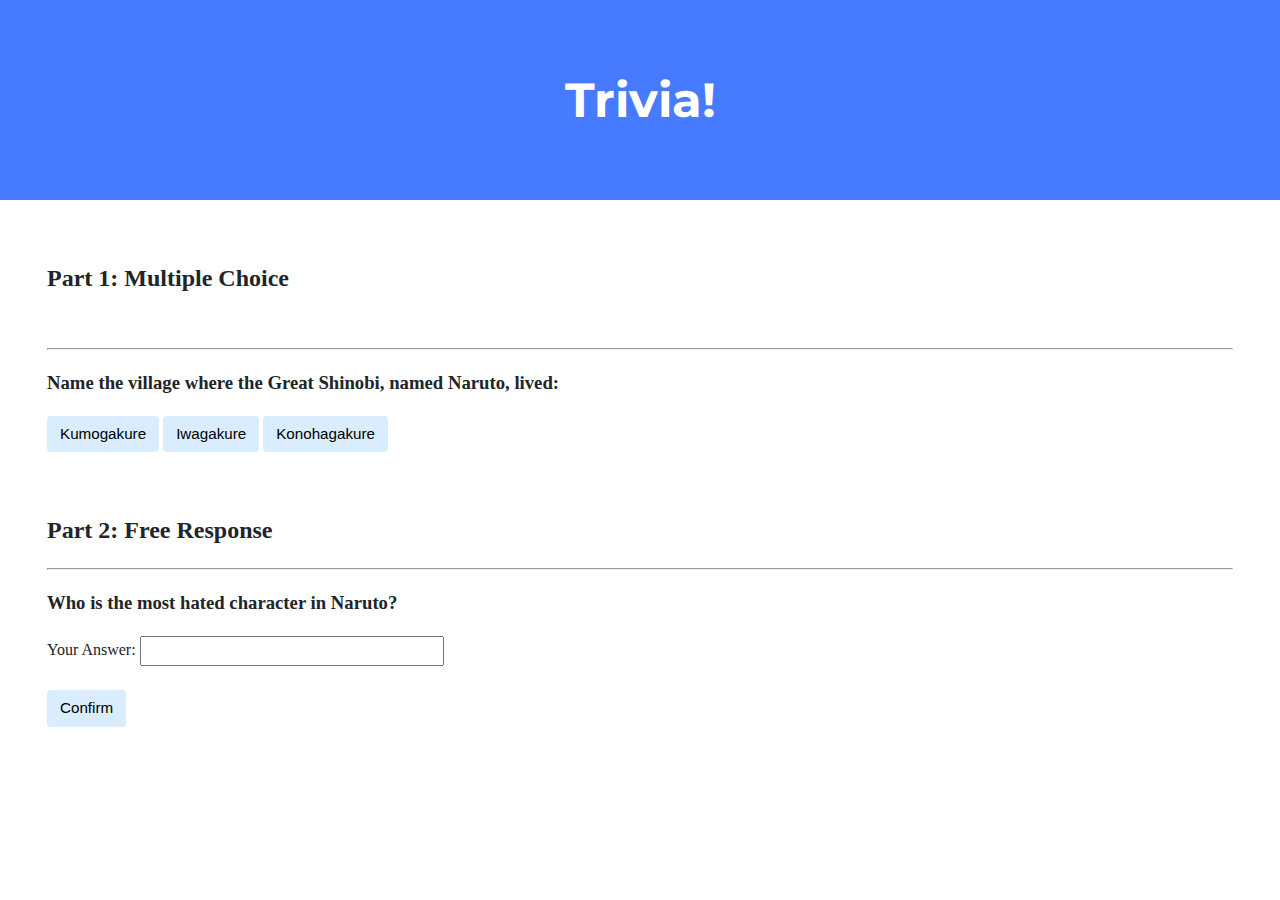
<file: lab8/index.html>
<!DOCTYPE html>

<html lang="en">
    <head>
        <link href="https://fonts.googleapis.com/css2?family=Montserrat:wght@500&display=swap" rel="stylesheet">
        <link href="styles.css" rel="stylesheet">
        <title>Trivia!</title>

        <script>
            // Can not apply style to .mcq it returns an undefined object, apply css on each element separately.
            function resetColor() {
                document.querySelectorAll(".mcq").forEach(el => el.style.backgroundColor = "#d9edff");
                document.querySelectorAll(".mcq").forEach(el => el.style.color = "black");
            }
            // TODO: Add code to check answers to questions
            function check(id)
            {
                let error_message = document.getElementById("error_message");
                if (id === "three")
                {
                    resetColor();
                    error_message.innerHTML = "Correct!";
                    document.getElementById(id).style.backgroundColor = "#00D100";
                    document.getElementById(id).style.color = "white";

                }
                else
                {
                    resetColor();
                    error_message.innerHTML = "Incorrect!";
                    document.getElementById(id).style.backgroundColor = "#FF3232";
                    document.getElementById(id).style.color = "white";
                }
            }

            function check2() {
                let answer2 = document.getElementById("answer2").value;
                if (answer2.toLowerCase() === "sakura") {
                    error_message_2.innerHTML = "Correct!";
                    document.getElementById("answer2").style.backgroundColor = "#00D100";
                    document.getElementById("answer2").style.color = "white";
                }
                else {
                    error_message_2.innerHTML = "Incorrect!";
                    document.getElementById("answer2").style.backgroundColor = "#FF3232";
                    document.getElementById("answer2").style.color = "white";
                }
            }
        </script>

    </head>
    <body>

        <div class="jumbotron">
            <h1>Trivia!</h1>
        </div>
        <div class="container">
            <div class="section">
                <!-- TODO: Add multiple choice question here -->

                <h2>Part 1: Multiple Choice </h2><br>
                <hr>
                <h3>Name the village where the Great Shinobi, named Naruto, lived: </h3>
                    <button onclick = "check(this.id)" class = "mcq" id="one" type="button" value="okay">
                        Kumogakure
                    </button>
                    <button onclick = "check(this.id)" class = "mcq" id="two" type="button" value="good">
                        Iwagakure
                    </button>
                    <button onclick = "check(this.id)" class = "mcq" id="three" type="button" value="best">
                        Konohagakure
                    </button>
                    <p id="error_message"></p>
            </div>

            <div class="section">
                <h2>Part 2: Free Response</h2>
                <hr>

                <!-- TODO: Add free response question here -->
                <h3>Who is the most hated character in Naruto?</h3>

                <label for="answer2">Your Answer:</label>
                <input type="text" id="answer2" name="answer2"><br><br>

                <button onclick = "check2()" id="answer2submit" type="button" value="answer2submit">
                    Confirm
                </button>
                <p id="error_message_2"></p>

            </div>
        </div>
    </body>
</html>
</file>
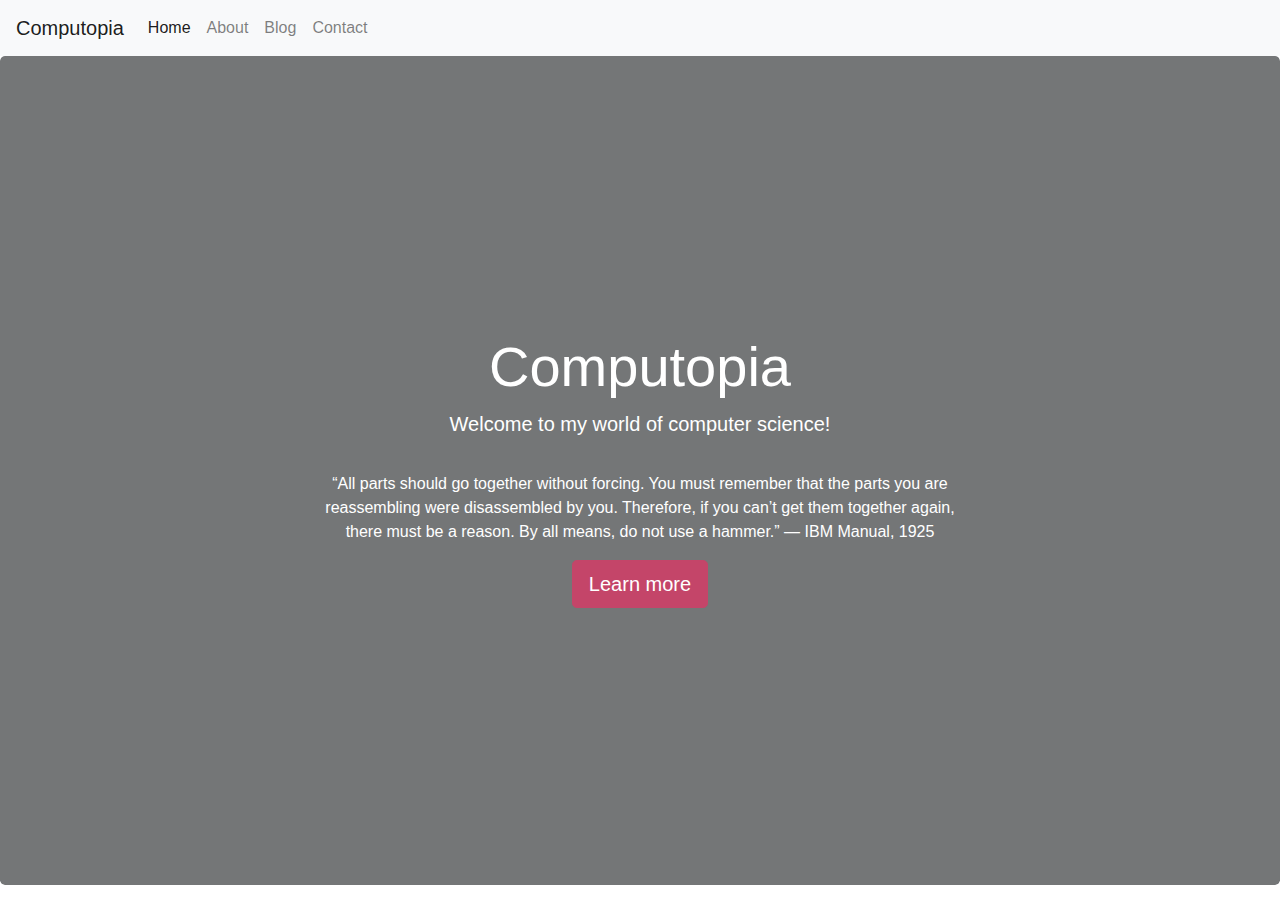
<file: pset8/homepage/index.html>
<!doctype html>
<html lang="en">
  <head>
    <!-- Required meta tags -->
    <meta charset="utf-8">
    <meta name="viewport" content="width=device-width, initial-scale=1, shrink-to-fit=no">

    <!-- Bootstrap CSS -->
    <link rel="stylesheet" href="https://stackpath.bootstrapcdn.com/bootstrap/4.3.1/css/bootstrap.min.css" integrity="sha384-ggOyR0iXCbMQv3Xipma34MD+dH/1fQ784/j6cY/iJTQUOhcWr7x9JvoRxT2MZw1T" crossorigin="anonymous">
    <link href="styles.css" rel="stylesheet">
    <title>Portfolio</title>
  </head>
  <body>

      <!-- Navbar -->
      <nav class="navbar navbar-expand-lg navbar-light bg-light">
          <a class="navbar-brand" href="index.html">Computopia</a>
          <button class="navbar-toggler" type="button" data-toggle="collapse" data-target="#navbarNav" aria-controls="navbarNav" aria-expanded="false" aria-label="Toggle navigation">
            <span class="navbar-toggler-icon"></span>
          </button>
          <div class="collapse navbar-collapse" id="navbarNav">
            <ul class="navbar-nav">
              <li class="nav-item active">
                <a class="nav-link" href="index.html">Home <span class="sr-only">(current)</span></a>
              </li>
              <li class="nav-item">
                <a class="nav-link" href="about.html">About</a>
              </li>
              <li class="nav-item">
                <a class="nav-link" href="blog.html">Blog</a>
              </li>
              <li class="nav-item">
                <a class="nav-link" href="contact.html">Contact</a>
              </li>
            </ul>
          </div>
        </nav>
        <!-- Navbar End -->

        <!-- Jumbotron -->
        <div class="jumbotron">
          <h1 class="display-4">Computopia</h1>
          <p class="lead">Welcome to my world of computer science!</p>
          <hr class="my-2">
          <p>“All parts should go together without forcing.  You must remember that the parts you are reassembling were disassembled by you.  Therefore, if you can’t get them together again, there must be a reason.  By all means, do not use a hammer.” — IBM Manual, 1925</p>
          <a class="btn btn-primary btn-lg" href="about.html" role="button">Learn more</a>
        </div>
        <!-- Jumbotron End -->

    <!-- Optional JavaScript -->
    <!-- jQuery first, then Popper.js, then Bootstrap JS -->
    <script src="https://code.jquery.com/jquery-3.3.1.slim.min.js" integrity="sha384-q8i/X+965DzO0rT7abK41JStQIAqVgRVzpbzo5smXKp4YfRvH+8abtTE1Pi6jizo" crossorigin="anonymous"></script>
    <script src="https://cdnjs.cloudflare.com/ajax/libs/popper.js/1.14.7/umd/popper.min.js" integrity="sha384-UO2eT0CpHqdSJQ6hJty5KVphtPhzWj9WO1clHTMGa3JDZwrnQq4sF86dIHNDz0W1" crossorigin="anonymous"></script>
    <script src="https://stackpath.bootstrapcdn.com/bootstrap/4.3.1/js/bootstrap.min.js" integrity="sha384-JjSmVgyd0p3pXB1rRibZUAYoIIy6OrQ6VrjIEaFf/nJGzIxFDsf4x0xIM+B07jRM" crossorigin="anonymous"></script>
  </body>
</html>
</file>
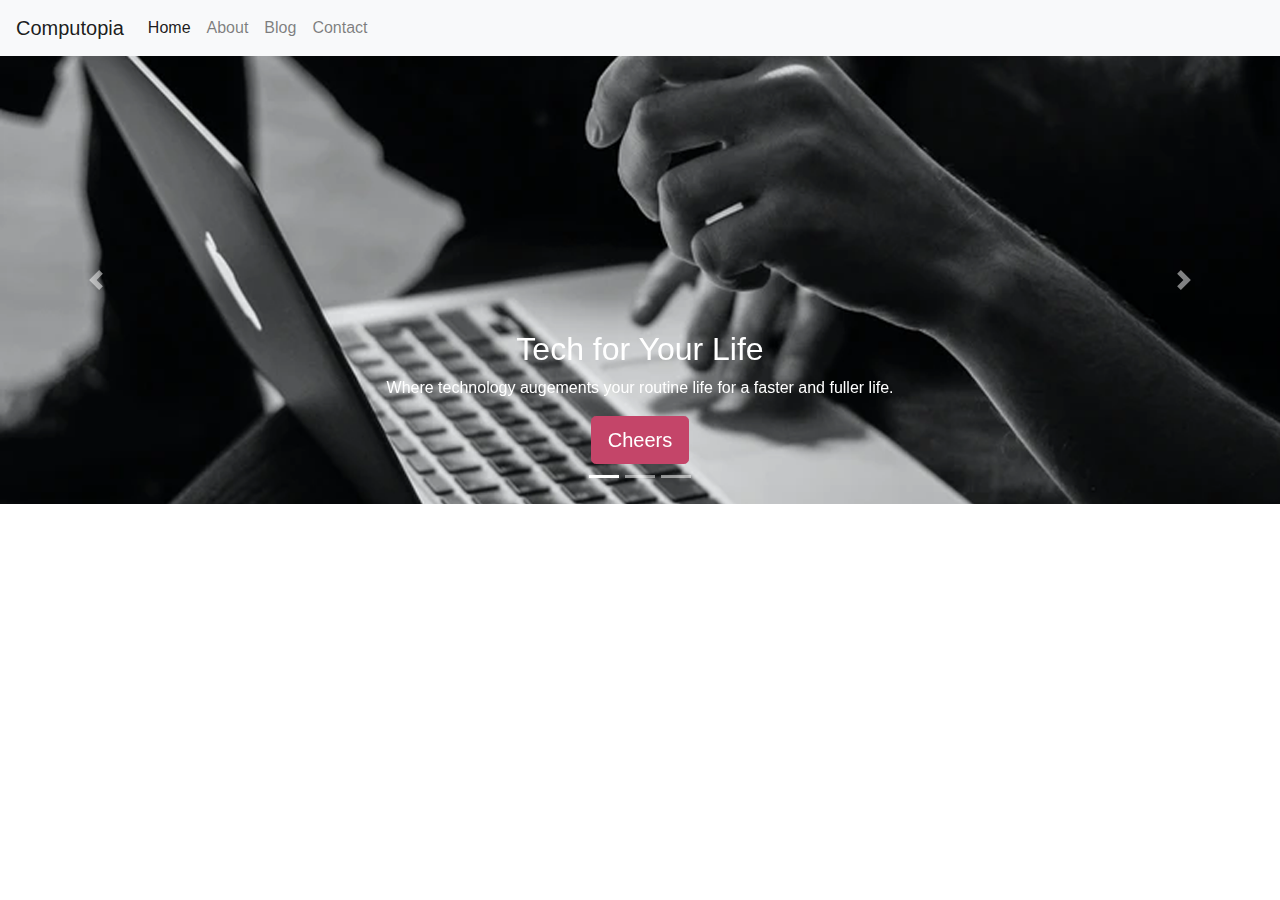
<file: pset8/homepage/about.html>
<!doctype html>
<html lang="en">
  <head>
    <!-- Required meta tags -->
    <meta charset="utf-8">
    <meta name="viewport" content="width=device-width, initial-scale=1, shrink-to-fit=no">

    <!-- Bootstrap CSS -->
    <link rel="stylesheet" href="https://stackpath.bootstrapcdn.com/bootstrap/4.3.1/css/bootstrap.min.css" integrity="sha384-ggOyR0iXCbMQv3Xipma34MD+dH/1fQ784/j6cY/iJTQUOhcWr7x9JvoRxT2MZw1T" crossorigin="anonymous">
    <link href="styles.css" rel="stylesheet">
    <title>Portfolio</title>
  </head>
  <body>

      <!-- Navbar -->
      <nav class="navbar navbar-expand-lg navbar-light bg-light">
          <a class="navbar-brand" href="index.html">Computopia</a>
          <button class="navbar-toggler" type="button" data-toggle="collapse" data-target="#navbarNav" aria-controls="navbarNav" aria-expanded="false" aria-label="Toggle navigation">
            <span class="navbar-toggler-icon"></span>
          </button>
          <div class="collapse navbar-collapse" id="navbarNav">
            <ul class="navbar-nav">
              <li class="nav-item active">
                <a class="nav-link" href="index.html">Home <span class="sr-only">(current)</span></a>
              </li>
              <li class="nav-item">
                <a class="nav-link" href="about.html">About</a>
              </li>
              <li class="nav-item">
                <a class="nav-link" href="blog.html">Blog</a>
              </li>
              <li class="nav-item">
                <a class="nav-link" href="contact.html">Contact</a>
              </li>
            </ul>
          </div>
        </nav>
        <!-- Navbar End -->

        <!-- Slider -->
           <!--
    ####################################################
    C A R O U S E L
    ####################################################
    -->
    <div id="carousel" class="carousel slide carousel-fade" data-ride="carousel" data-interval="6000">
        <ol class="carousel-indicators">
            <li data-target="#carousel" data-slide-to="0" class="active"></li>
            <li data-target="#carousel" data-slide-to="1"></li>
            <li data-target="#carousel" data-slide-to="2"></li>
        </ol>
        <div class="carousel-inner" role="listbox">
            <div class="carousel-item active">

                     <picture>
                      <source srcset="img/slider1.png" media="(min-width: 1400px)">
                      <source srcset="img/slider1.png" media="(min-width: 769px)">
                       <source srcset="img/slider1.png" media="(min-width: 577px)">
                      <img srcset="img/slider1.png" alt="responsive image" class="d-block img-fluid">
                    </picture>

                    <div class="carousel-caption">
                        <div>
                            <h2>Tech for Your Life</h2>
                            <p>Where technology augements your routine life for a faster and fuller life.</p>
                            <span onclick="alert('Cheers to You!');" class="btn btn-primary btn-lg">Cheers</span>
                        </div>
                    </div>

            </div>
            <!-- /.carousel-item -->
            <div class="carousel-item">

                     <picture>
                      <source srcset="img/slider2.png" media="(min-width: 1400px)">
                      <source srcset="img/slider2.png" media="(min-width: 769px)">
                       <source srcset="img/slider2.png" media="(min-width: 577px)">
                      <img srcset="img/slider2.png" alt="responsive image" class="d-block img-fluid">
                    </picture>

                    <div class="carousel-caption justify-content-center align-items-center">
                        <div>
                            <h2>Tech For Your Mind</h2>
                            <p>Where you harness technology and the power of software to aid in your thinking! </p>
                            <span onclick="alert('Cheers to You!');" class="btn btn-primary btn-lg">Cheers</span>
                        </div>
                    </div>

            </div>
            <!-- /.carousel-item -->
            <div class="carousel-item">

                     <picture>
                      <source srcset="img/slider3.png" media="(min-width: 1400px)">
                      <source srcset="img/slider3.png" media="(min-width: 769px)">
                       <source srcset="img/slider3.png" media="(min-width: 577px)">
                      <img srcset="img/slider3.png" alt="responsive image" class="d-block img-fluid">
                    </picture>

                    <div class="carousel-caption justify-content-center align-items-center">
                        <div>
                            <h2>Tech For Your Soul</h2>
                            <p>Where you create amazing stuff to help people all over the world.</p>
                            <span onclick="alert('Cheers to You!');" class="btn btn-primary btn-lg">Cheers</span>
                        </div>
                    </div>

            </div>
            <!-- /.carousel-item -->
        </div>
        <!-- /.carousel-inner -->
        <a class="carousel-control-prev" href="#carousel" role="button" data-slide="prev">
            <span class="carousel-control-prev-icon" aria-hidden="true"></span>
            <span class="sr-only">Previous</span>
        </a>
        <a class="carousel-control-next" href="#carousel" role="button" data-slide="next">
            <span class="carousel-control-next-icon" aria-hidden="true"></span>
            <span class="sr-only">Next</span>
        </a>
    </div>
    <!-- /.carousel -->
<!-- /.container -->
        <!-- Slider End -->

    <!-- Optional JavaScript -->
    <!-- jQuery first, then Popper.js, then Bootstrap JS -->
    <script src="https://code.jquery.com/jquery-3.3.1.slim.min.js" integrity="sha384-q8i/X+965DzO0rT7abK41JStQIAqVgRVzpbzo5smXKp4YfRvH+8abtTE1Pi6jizo" crossorigin="anonymous"></script>
    <script src="https://cdnjs.cloudflare.com/ajax/libs/popper.js/1.14.7/umd/popper.min.js" integrity="sha384-UO2eT0CpHqdSJQ6hJty5KVphtPhzWj9WO1clHTMGa3JDZwrnQq4sF86dIHNDz0W1" crossorigin="anonymous"></script>
    <script src="https://stackpath.bootstrapcdn.com/bootstrap/4.3.1/js/bootstrap.min.js" integrity="sha384-JjSmVgyd0p3pXB1rRibZUAYoIIy6OrQ6VrjIEaFf/nJGzIxFDsf4x0xIM+B07jRM" crossorigin="anonymous"></script>
  </body>
</html>
</file>
<file: lab8/styles.css>
body {
    background-color: #fff;
    color: #212529;
    font-size: 1rem;
    font-weight: 400;
    line-height: 1.5;
    margin: 0;
    text-align: left;
}

.container {
    margin-left: auto;
    margin-right: auto;
    padding-left: 15px;
    padding-right: 15px;
}

.jumbotron {
    background-color: #477bff;
    color: #fff;
    margin-bottom: 2rem;
    padding: 2rem 1rem;
    text-align: center;
}

.section {
    padding: 0.5rem 2rem 1rem 2rem;
}

.section:hover {
    background-color: #f5f5f5;
    transition: color 2s ease-in-out, background-color 0.15s ease-in-out;
}

h1 {
    font-family: 'Montserrat', sans-serif;
    font-size: 48px;
}

button, input[type="submit"] {
    background-color: #d9edff;
    border: 1px solid transparent;
    border-radius: 0.25rem;
    font-size: 0.95rem;
    font-weight: 400;
    line-height: 1.5;
    padding: 0.375rem 0.75rem;
    text-align: center;
    transition: color 0.15s ease-in-out, background-color 0.15s ease-in-out, border-color 0.15s ease-in-out, box-shadow 0.15s ease-in-out;
    vertical-align: middle;
}


input[type="text"] {
    line-height: 1.8;
    width: 25%;
}

input[type="text"]:hover {
    background-color: #f5f5f5;
    transition: color 2s ease-in-out, background-color 0.15s ease-in-out;
}
</file>
<file: pset8/homepage/styles.css>
html, body {
    height:100vh;
    width:100vw;
}
/*
Removes white gap between slides - chagnge to base color of slide images
*/
.carousel {
  background:#007aeb;
}

/*
Forces image to be 100% width and not max width of 100%
*/
.carousel-item .img-fluid {
  width:100%;
}

/*
anchors are inline so you need ot make them block to go full width
*/
.carousel-item a {
  display: block;
  width:100%;
}
.jumbotron {
    height: 92.1vh;
    background-image: url("https://images.pexels.com/photos/1714208/pexels-photo-1714208.jpeg?auto=compress&cs=tinysrgb&dpr=2&h=650&w=940");
    background-repeat: none;
    background-position: center;
    background-size: cover;
    display: flex;
    justify-content: center;
    align-items:center;
    flex-direction: column;
    padding:5em;
    color:#fff;
    box-shadow: inset 0px 0px 0 5000px rgba(0,0,0,0.5);
}

.jumbotron > p {
    padding-right:15em;
    padding-left:15em;
    text-align: center;
}

@media only screen and (max-width: 600px) {
  .jumbotron > p {
    padding-right:0;
    padding-left:0;
}
}

.jumbotron > a, jumbotron > a:active, jumbotron > a:hover{
    background-color: #c44569 !important;
    border-color:#c44569 !important;
}

.btn, .btn-primary, .btn-lg {
    background-color: #c44569 !important;
    border-color:#c44569 !important;
}

.btn:hover, .btn-primary:hover, .btn-lg:hover, .btn:focus, .btn-primary:focus, .btn-lg:focus, .btn:active, .btn-primary:active, .btn-lg:active {
    background-color: #cf6a87 !important;
    border-color:#cf6a87 !important;
}
</file>
